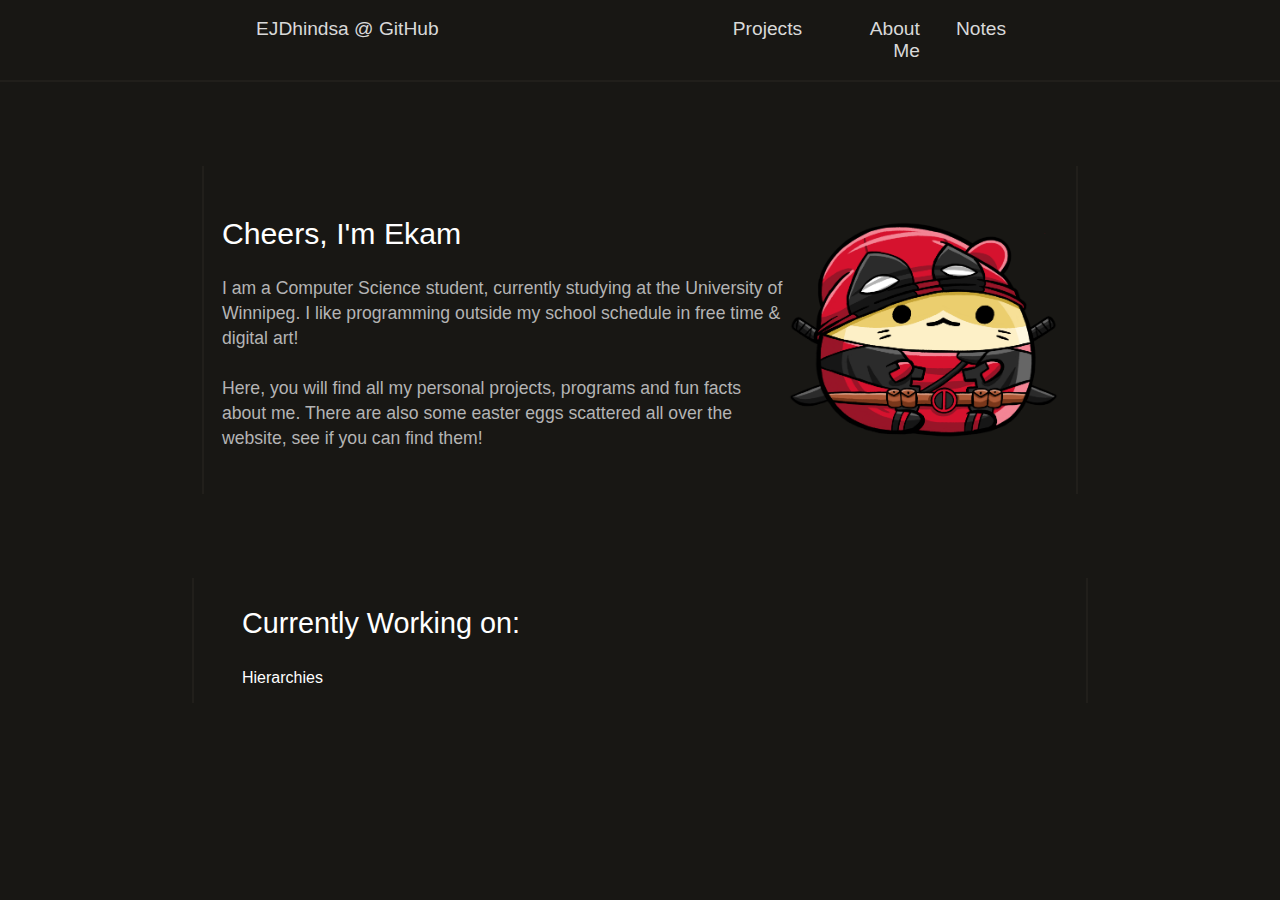
<file: index.html>
<!DOCTYPE html>
<html lang="en">
    
    <head>
        <!-- Setting up the basic meta tags for the website for it to function properly -->
        <meta charset="UTF-8">
        <meta name="viewport" content="width=device-width, initial-scale=1.0">

        <!-- linking required files to the main index file-->   
        <link rel="stylesheet" href="./styles.css">
        <title>EJ Dhindsa @ GitHub</title>
    </head>

    <!--
    Here starts the body of the html page.
    ~ Update 1: This update lines down the very basic skeleton of the website which has the purpose
        of laying the foundation stone of the website, this was introduced on 29/07/24.
    -->
    <body>
        <section class="nav-section">
            <nav class="nav-bar">
                <a id="homepage" href="#">EJDhindsa @ GitHub</a>
                <a id="nav-page" href="#">Projects</a>
                <a id="nav-page" href="#">About Me</a>
                <a id="nav-page" href="#">Notes</a>
            </nav>
        </section>

        <section class="header-section">
            <div class="header-text">
                <p id="header">Cheers, I'm Ekam</p>
                <p id="sub-header">I am a Computer Science student, currently studying at the
                    University of Winnipeg. I like programming outside my school schedule in free
                    time & digital art!<br> <br>
                    Here, you will find all my personal projects,
                    programs and fun facts about me. There are also some easter eggs scattered
                    all over the website, see if you can find them!
                </p>
            </div>
            <div class="header-image">
                <img id="deadpool" src="assets/images/deadpool_hamster.png" alt="A hamster deadpool, gives off me vibes">
            </div>
        </section>

        <section class="projects-section">
            <div id="current-project">
                <p id="project-header">Currently Working on:</p>
                <p id="project-name">Hierarchies</p>
            </div>
        </section>
    </body>
</html>
</file>
<file: styles.css>
html, body
{
    margin: 0;
    padding: 0;
    font-family: "Trebuchet MS", Helvetica, sans-serif;
}

body 
{
    background-color: #181714;
}

.nav-section
{
    height: 80px;
    display: flex;
    justify-content: center;
    align-items: center;
    border-bottom: #211f1b solid 2px;
}

.nav-bar
{
    display: flex;
    width: 60%;
}

.navbar, #nav-page:hover
{
    background-color: #2a2722;
    color: #fff;
}

.navbar, a
{
    text-decoration: none;
    color: #d9d9d9;
    font-size: 1.2em;
}

#homepage
{
    padding: 15px 0px;
    width: 60%;
}

#nav-page
{
    padding: 15px 18px;
    text-align: right;
    border-radius: 8px;
}

.header-section
{
    margin: 5em 12em;
    color: #fff;
    display: flex;
    align-items: center;
    justify-content: center;
    border-left: #211f1b solid 2px;
    border-right: #211f1b solid 2px;
}

.header-text
{
    padding: 25px 0;
    width: 65%;
    line-height: 25px;
}

.header-section, #header
{
    font-size: 1.8em;
    color: #fff;
    font-weight: 100;
}

.header-section, #sub-header
{
    font-size: 1.05em;
    color: #b4b4b4;
}

.header-image, #deadpool
{
    height: 16em;
    transform: scaleX(-1); 
}

.projects-section
{
    margin: 5em 12em;
    color: #fff;
    display: flex;
    border-left: #211f1b solid 2px;
    border-right: #211f1b solid 2px;
}

#current-project
{
    margin: 0 3em;
}

#project-header
{
    font-size: 1.8em;
    align-items: left;
    justify-content: left;
}
</file>
